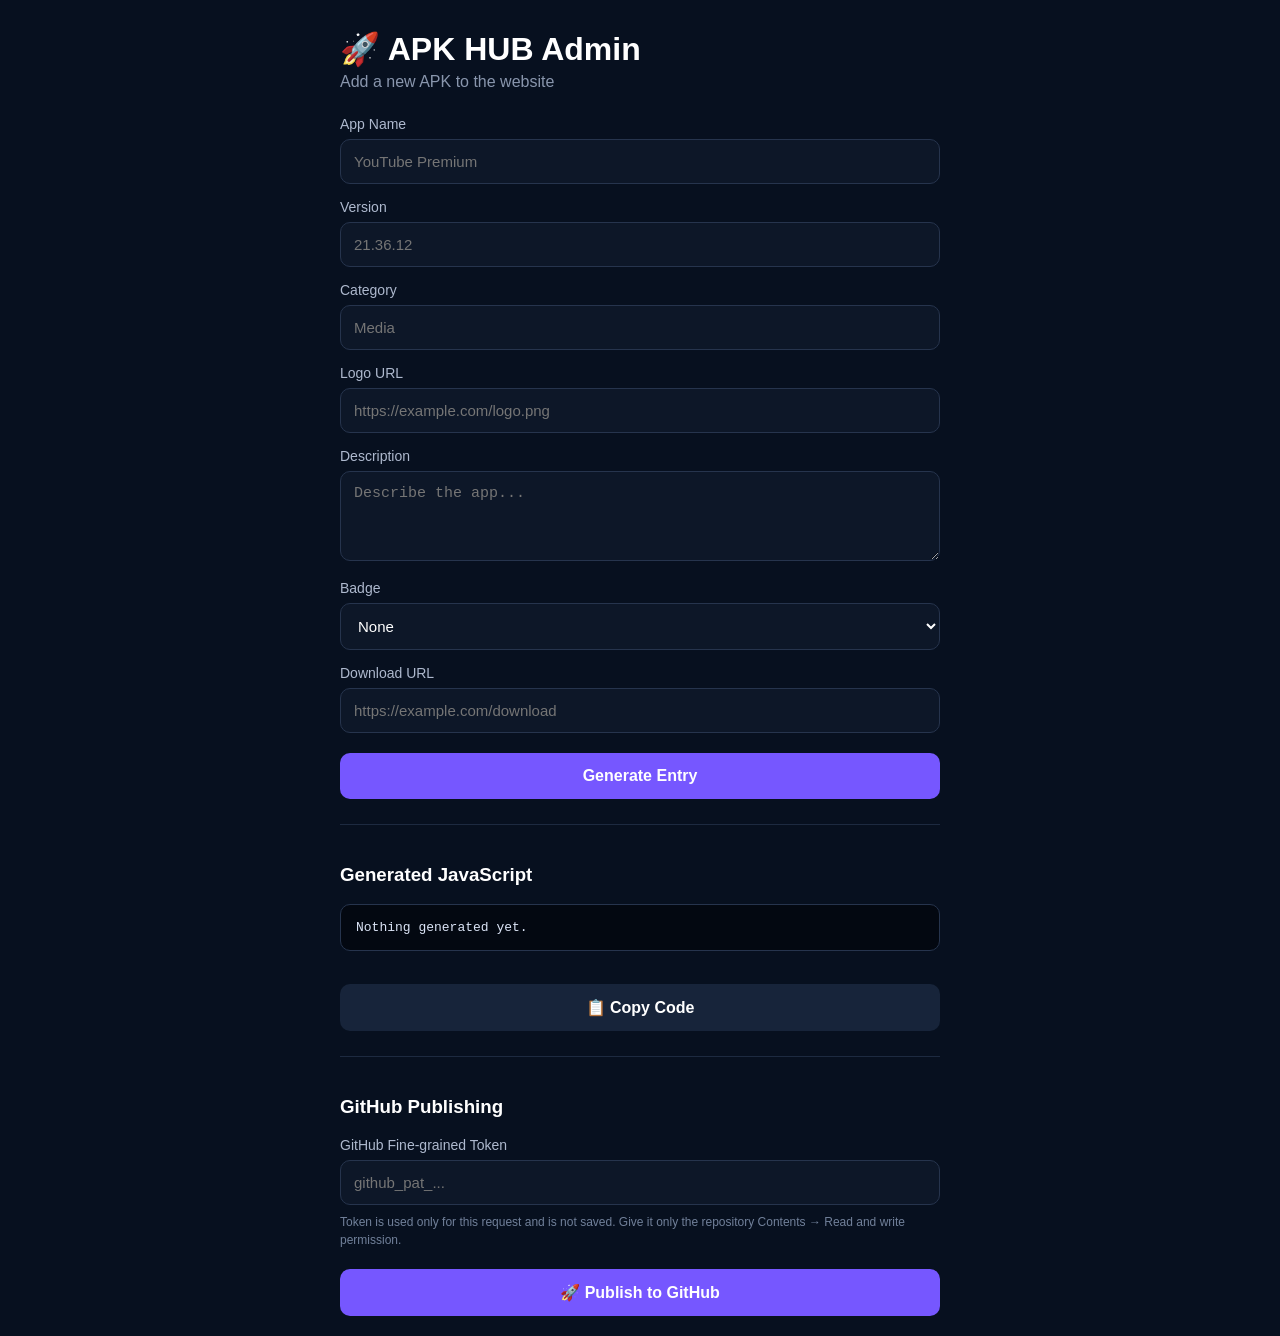
<file: admin.html>
<!DOCTYPE html>
<html lang="en">
<head>
  <meta charset="UTF-8">
  <meta name="viewport"
        content="width=device-width, initial-scale=1.0">

  <meta name="theme-color" content="#07101f">

  <title>APK HUB — Admin</title>

  <style>
    * {
      box-sizing: border-box;
    }

    body {
      margin: 0;
      padding: 20px;
      background: #07101f;
      color: #fff;
      font-family: Arial, sans-serif;
    }

    .panel {
      width: 100%;
      max-width: 600px;
      margin: auto;
    }

    h1 {
      margin: 10px 0 5px;
    }

    .sub {
      color: #8996ad;
      margin-bottom: 25px;
    }

    .section {
      margin-top: 25px;
      padding-top: 20px;
      border-top: 1px solid #1d2a40;
    }

    label {
      display: block;
      margin: 15px 0 7px;
      color: #aeb9ce;
      font-size: 14px;
    }

    input,
    textarea,
    select {
      width: 100%;
      padding: 13px;
      border: 1px solid #26344d;
      border-radius: 10px;
      outline: none;
      background: #0d1728;
      color: white;
      font-size: 15px;
    }

    input:focus,
    textarea:focus,
    select:focus {
      border-color: #7657ff;
    }

    textarea {
      min-height: 90px;
      resize: vertical;
    }

    button {
      width: 100%;
      padding: 14px;
      margin-top: 20px;
      border: 0;
      border-radius: 10px;
      background: #7657ff;
      color: white;
      font-size: 16px;
      font-weight: bold;
      cursor: pointer;
    }

    button:active {
      transform: scale(.98);
    }

    .secondary {
      background: #17243a;
    }

    .danger {
      background: #40202a;
    }

    pre {
      margin-top: 10px;
      padding: 15px;
      border-radius: 10px;
      background: #030811;
      border: 1px solid #26344d;
      color: #dce5f7;
      white-space: pre-wrap;
      word-break: break-word;
      overflow-x: auto;
    }

    .status {
      margin-top: 18px;
      padding: 12px;
      border-radius: 10px;
      display: none;
      line-height: 1.4;
    }

    .success {
      display: block;
      background: #123322;
      color: #8ff0ae;
    }

    .error {
      display: block;
      background: #3a1820;
      color: #ff9dab;
    }

    .hint {
      margin-top: 8px;
      color: #71809a;
      font-size: 12px;
      line-height: 1.5;
    }
  </style>
</head>

<body>

<div class="panel">

  <h1>🚀 APK HUB Admin</h1>

  <div class="sub">
    Add a new APK to the website
  </div>


  <!-- APK DETAILS -->

  <label for="name">App Name</label>
  <input
    id="name"
    type="text"
    placeholder="YouTube Premium"
  >


  <label for="version">Version</label>
  <input
    id="version"
    type="text"
    placeholder="21.36.12"
  >


  <label for="category">Category</label>
  <input
    id="category"
    type="text"
    placeholder="Media"
  >


  <label for="logo">Logo URL</label>
  <input
    id="logo"
    type="url"
    placeholder="https://example.com/logo.png"
  >


  <label for="description">Description</label>
  <textarea
    id="description"
    placeholder="Describe the app..."
  ></textarea>


  <label for="badge">Badge</label>

  <select id="badge">
    <option value="">None</option>
    <option value="New">New</option>
    <option value="Popular">Popular</option>
    <option value="Trending">Trending</option>
  </select>


  <label for="download">Download URL</label>
  <input
    id="download"
    type="url"
    placeholder="https://example.com/download"
  >


  <button onclick="generateCode()">
    Generate Entry
  </button>


  <!-- GENERATED CODE -->

  <div class="section">

    <h3>Generated JavaScript</h3>

    <pre id="output">Nothing generated yet.</pre>

    <button
      class="secondary"
      onclick="copyCode()">
      📋 Copy Code
    </button>

  </div>


  <!-- GITHUB SETTINGS -->

  <div class="section">

    <h3>GitHub Publishing</h3>

    <label for="token">
      GitHub Fine-grained Token
    </label>

    <input
      id="token"
      type="password"
      autocomplete="off"
      placeholder="github_pat_..."
    >

    <div class="hint">
      Token is used only for this request and is not saved.
      Give it only the repository Contents → Read and write permission.
    </div>


    <button onclick="publishToGitHub()">
      🚀 Publish to GitHub
    </button>


    <div
      id="status"
      class="status">
    </div>

  </div>

</div>


<script>

const OWNER = "mc-murmu";
const REPO = "mc-murmu.github.io";
const FILE = "script.js";

const BRANCH = "main";

let generatedEntry = null;


/* --------------------------------
   GET ELEMENT
-------------------------------- */

function $(id) {
  return document.getElementById(id);
}


/* --------------------------------
   GENERATE APK OBJECT
-------------------------------- */

function generateCode() {

  const entry = {
    name: $("name").value.trim(),
    version: $("version").value.trim(),
    category: $("category").value.trim(),
    logo: $("logo").value.trim(),
    description: $("description").value.trim(),
    badge: $("badge").value,
    download: $("download").value.trim()
  };


  if (!entry.name) {
    alert("Enter the app name.");
    return;
  }


  if (!entry.version) {
    alert("Enter the version.");
    return;
  }


  if (!entry.category) {
    alert("Enter the category.");
    return;
  }


  generatedEntry = entry;


  const code = objectToJS(entry);

  $("output").textContent = code;
}


/* --------------------------------
   OBJECT → JAVASCRIPT
-------------------------------- */

function objectToJS(entry) {

  return `{
  name: ${JSON.stringify(entry.name)},
  version: ${JSON.stringify(entry.version)},
  category: ${JSON.stringify(entry.category)},
  logo: ${JSON.stringify(entry.logo)},
  description: ${JSON.stringify(entry.description)},
  badge: ${JSON.stringify(entry.badge)},
  download: ${JSON.stringify(entry.download)}
}`;

}


/* --------------------------------
   COPY
-------------------------------- */

async function copyCode() {

  if (!generatedEntry) {
    alert("Generate an entry first.");
    return;
  }

  const code = objectToJS(generatedEntry);

  await navigator.clipboard.writeText(code);

  alert("Copied! ✅");
}


/* --------------------------------
   STATUS
-------------------------------- */

function showStatus(message, type) {

  const box = $("status");

  box.textContent = message;

  box.className = "status " + type;

}


/* --------------------------------
   GITHUB API
-------------------------------- */

async function publishToGitHub() {

  if (!generatedEntry) {
    showStatus(
      "Generate the APK entry first.",
      "error"
    );
    return;
  }


  const token =
    $("token").value.trim();


  if (!token) {

    showStatus(
      "Enter your GitHub token.",
      "error"
    );

    return;
  }


  showStatus(
    "Reading script.js from GitHub...",
    "success"
  );


  try {

    /*
      1. GET CURRENT script.js
    */

    const getURL =
      `https://api.github.com/repos/${OWNER}/${REPO}/contents/${FILE}?ref=${BRANCH}`;


    const getResponse =
      await fetch(getURL, {

        headers: {
          "Accept":
            "application/vnd.github+json",

          "Authorization":
            `Bearer ${token}`,

          "X-GitHub-Api-Version":
            "2026-03-10"
        }

      });


    if (!getResponse.ok) {

      const error =
        await getResponse.json();

      throw new Error(
        error.message ||
        "Could not read script.js"
      );

    }


    const fileData =
      await getResponse.json();


    /*
      2. DECODE CURRENT FILE
    */

    const binary =
      atob(fileData.content.replace(/\n/g, ""));

    const bytes =
      Uint8Array.from(
        binary,
        char => char.charCodeAt(0)
      );

    const currentScript =
      new TextDecoder().decode(bytes);


    /*
      3. CREATE NEW ENTRY
    */

    const newEntry =
      objectToJS(generatedEntry);


    /*
      4. INSERT BEFORE ];
    */

    const closing =
      currentScript.lastIndexOf("];");


    if (closing === -1) {

      throw new Error(
        "Could not find the apps array ending ]; in script.js"
      );

    }


    const before =
      currentScript.slice(0, closing);

    const after =
      currentScript.slice(closing);


    /*
      Avoid accidentally inserting
      directly after another object
    */

    const separator =
      before.trimEnd().endsWith("[")
        ? "\n"
        : ",\n";


    const updatedScript =
      before +
      separator +
      "  " +
      newEntry.replace(/\n/g, "\n  ") +
      "\n" +
      after;


    /*
      5. ENCODE UPDATED FILE
    */

    const encodedBytes =
      new TextEncoder().encode(updatedScript);

    let binaryString = "";

    encodedBytes.forEach(byte => {
      binaryString += String.fromCharCode(byte);
    });

    const encodedContent =
      btoa(binaryString);


    /*
      6. UPDATE script.js
    */

    showStatus(
      "Publishing to GitHub...",
      "success"
    );


    const putURL =
      `https://api.github.com/repos/${OWNER}/${REPO}/contents/${FILE}`;


    const putResponse =
      await fetch(putURL, {

        method: "PUT",

        headers: {
          "Accept":
            "application/vnd.github+json",

          "Authorization":
            `Bearer ${token}`,

          "Content-Type":
            "application/json",

          "X-GitHub-Api-Version":
            "2026-03-10"
        },

        body: JSON.stringify({

          message:
            `Add ${generatedEntry.name}`,

          content:
            encodedContent,

          sha:
            fileData.sha,

          branch:
            BRANCH

        })

      });


    const result =
      await putResponse.json();


    if (!putResponse.ok) {

      throw new Error(
        result.message ||
        "GitHub rejected the update."
      );

    }


    showStatus(
      `✅ ${generatedEntry.name} published successfully! GitHub Pages will update shortly.`,
      "success"
    );


    /*
      Clear token from memory/input
    */

    $("token").value = "";

  }

  catch (error) {

    console.error(error);

    showStatus(
      "❌ " + error.message,
      "error"
    );

  }

}

</script>

</body>
</html>
</file>
